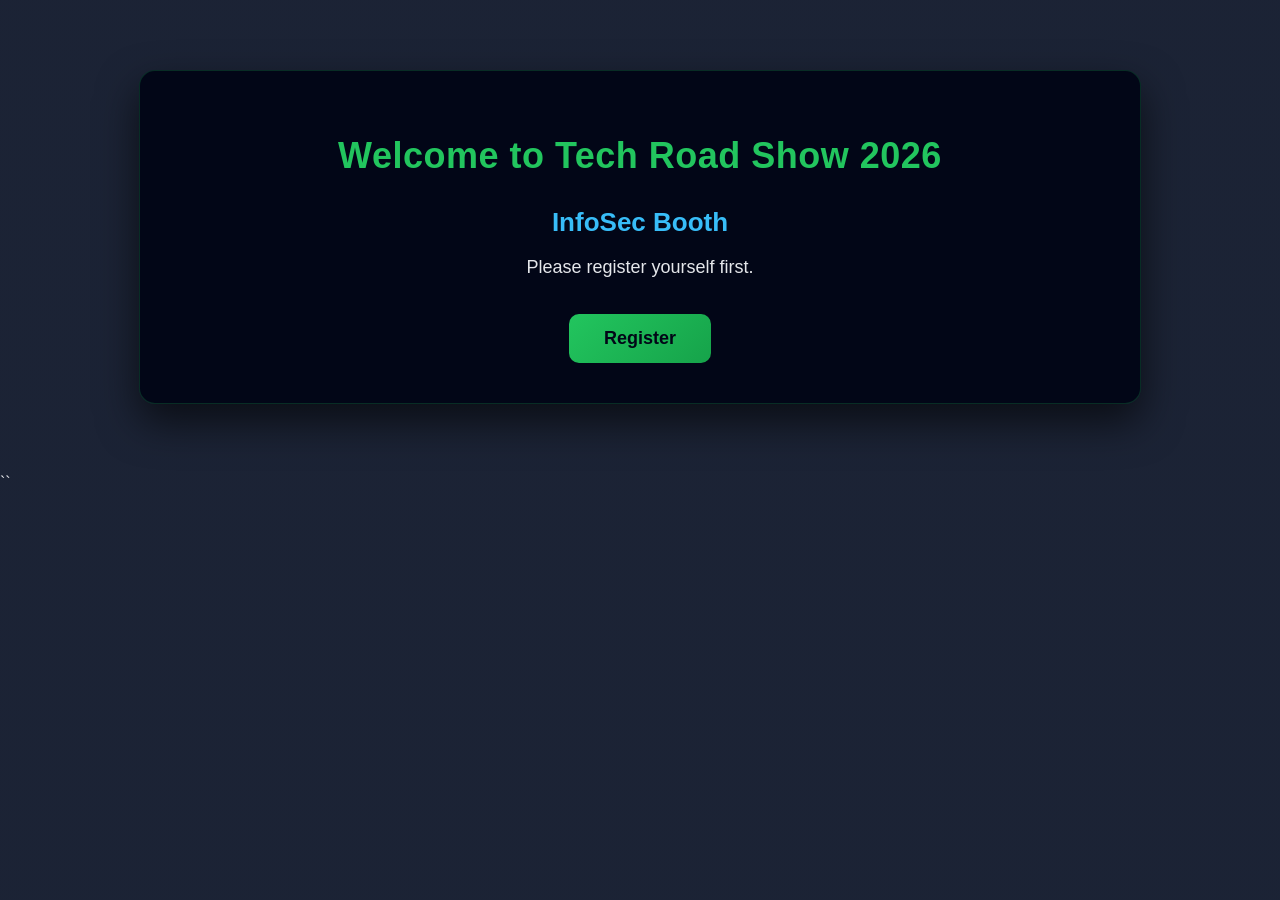
<file: index.html>
<!DOCTYPE html>
<html>
<head>
  <title>Tech Road Show 2026</title>
  <link rel="stylesheet" href="style.css">
</head>
<body>
  <div class="container">
    <h1>Welcome to Tech Road Show 2026</h1>
    <h2>InfoSec Booth</h2>
    <p>Please register yourself first.</p>

   
<a href="register.html">
  <button>Register</button>
</a>
  </div>
</body>
</html>
``
</file>
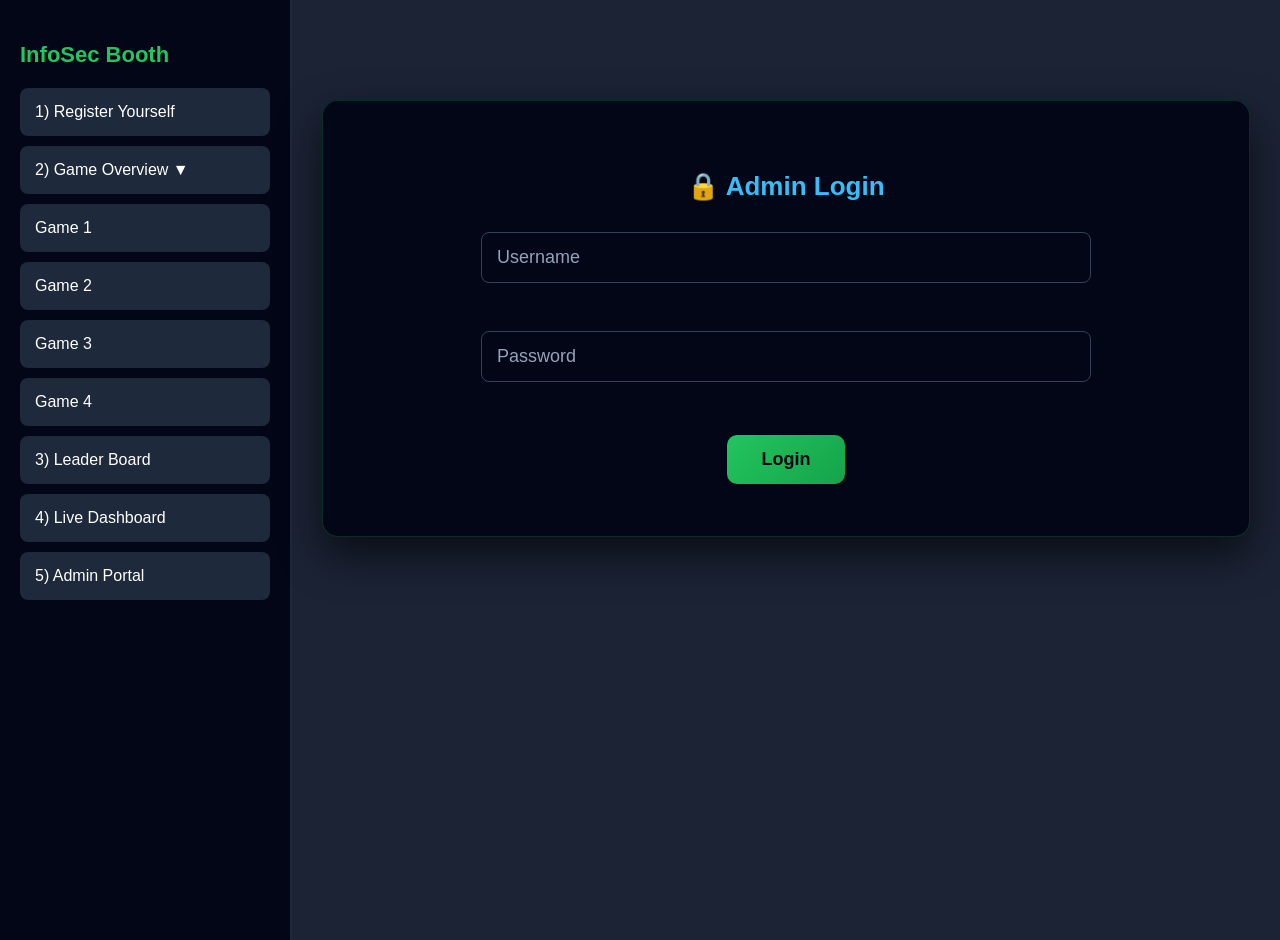
<file: admin.html>
<!DOCTYPE html>
<html>
<head>
<title>Admin Portal</title>
<link rel="stylesheet" href="style.css">
<script src="script.js"></script>
</head>

<body onload="checkUser()">

<div class="topbar" id="topbar"></div>

<div class="page-layout">

  <!-- Sidebar -->
  <div class="sidebar">
    <h3>InfoSec Booth</h3>

    <a href="register.html">1) Register Yourself</a>

    <a onclick="toggleGames()">2) Game Overview ▼</a>
    <div class="submenu" id="gameMenu">
      <a href="game.html">Game 1</a>
      <a href="game.html">Game 2</a>
      <a href="game.html">Game 3</a>
      <a href="game.html">Game 4</a>
    </div>

    <a href="leaderboard.html">3) Leader Board</a>
    <a href="#">4) Live Dashboard</a>
    <a href="admin.html">5) Admin Portal</a>
  </div>

  <!-- Content -->
  <div class="content">

    <!-- LOGIN -->
    <div class="container" id="loginSection">
      <h2>🔒 Admin Login</h2>

      <input type="text" id="adminUser" placeholder="Username"><br><br>
      <input type="password" id="adminPass" placeholder="Password"><br><br>

      <button onclick="adminLogin()">Login</button>

      <p id="loginError" style="color:red;"></p>
    </div>

    <!-- ADMIN PANEL -->
    <div class="container" id="adminPanel" style="display:none;">
      <h2>⚙️ Modify User Scores</h2>

      <!-- 🔍 SEARCH -->
      <h3>🔍 Search User</h3>
      <input id="searchInput" placeholder="Enter Name or User ID"><br><br>
      <button onclick="searchUser()">Search</button>

      <p id="searchResult" style="color:green;"></p>

      <hr>

      <!-- USER EDIT -->
      <input id="userid" placeholder="User ID"><br><br>

      <input id="g1" placeholder="Game 1 Score"><br><br>
      <input id="g2" placeholder="Game 2 Score"><br><br>
      <input id="g3" placeholder="Game 3 Score"><br><br>
      <input id="g4" placeholder="Game 4 Score"><br><br>

      <button onclick="updateScore()">Update Score</button>

      <p id="msg"></p>
    </div>

  </div>
</div>

<script>
// ✅ LOGIN
function adminLogin() {
  const user = document.getElementById("adminUser").value;
  const pass = document.getElementById("adminPass").value;

  if (user === "Superman" && pass === "Infosec$booth2026") {
    document.getElementById("loginSection").style.display = "none";
    document.getElementById("adminPanel").style.display = "block";
  } else {
    document.getElementById("loginError").innerText = "Invalid Credentials!";
  }
}


// ✅ SEARCH USER FROM API
function searchUser() {
  const query = document.getElementById("searchInput").value.toLowerCase();

  fetch("https://tech-roadshow-api.gk690842.workers.dev/leaderboard")
    .then(res => res.json())
    .then(data => {

      let user = data.find(u =>
        u.name.toLowerCase().includes(query) ||
        u.user_id.toLowerCase().includes(query)
      );

      if (user) {
        document.getElementById("searchResult").innerText =
          "✅ User Found: " + user.name;

        // Auto-fill fields
        document.getElementById("userid").value = user.user_id;

        // If individual game scores NOT available, divide approx
        document.getElementById("g1").value = "";
        document.getElementById("g2").value = "";
        document.getElementById("g3").value = "";
        document.getElementById("g4").value = "";
      } else {
        document.getElementById("searchResult").innerText = "❌ User not found";
      }
    });
}


// ✅ UPDATE SCORE
function updateScore() {
  const userId = document.getElementById("userid").value;

  const g1 = Number(document.getElementById("g1").value || 0);
  const g2 = Number(document.getElementById("g2").value || 0);
  const g3 = Number(document.getElementById("g3").value || 0);
  const g4 = Number(document.getElementById("g4").value || 0);

  let total = g1 + g2 + g3 + g4;

  // Store locally
  localStorage.setItem("score_" + userId, total);

  document.getElementById("msg").innerText =
    "✅ Score Updated for User: " + userId + " (Total: " + total + ")";
}

</script>

</body>
</html>
</file>
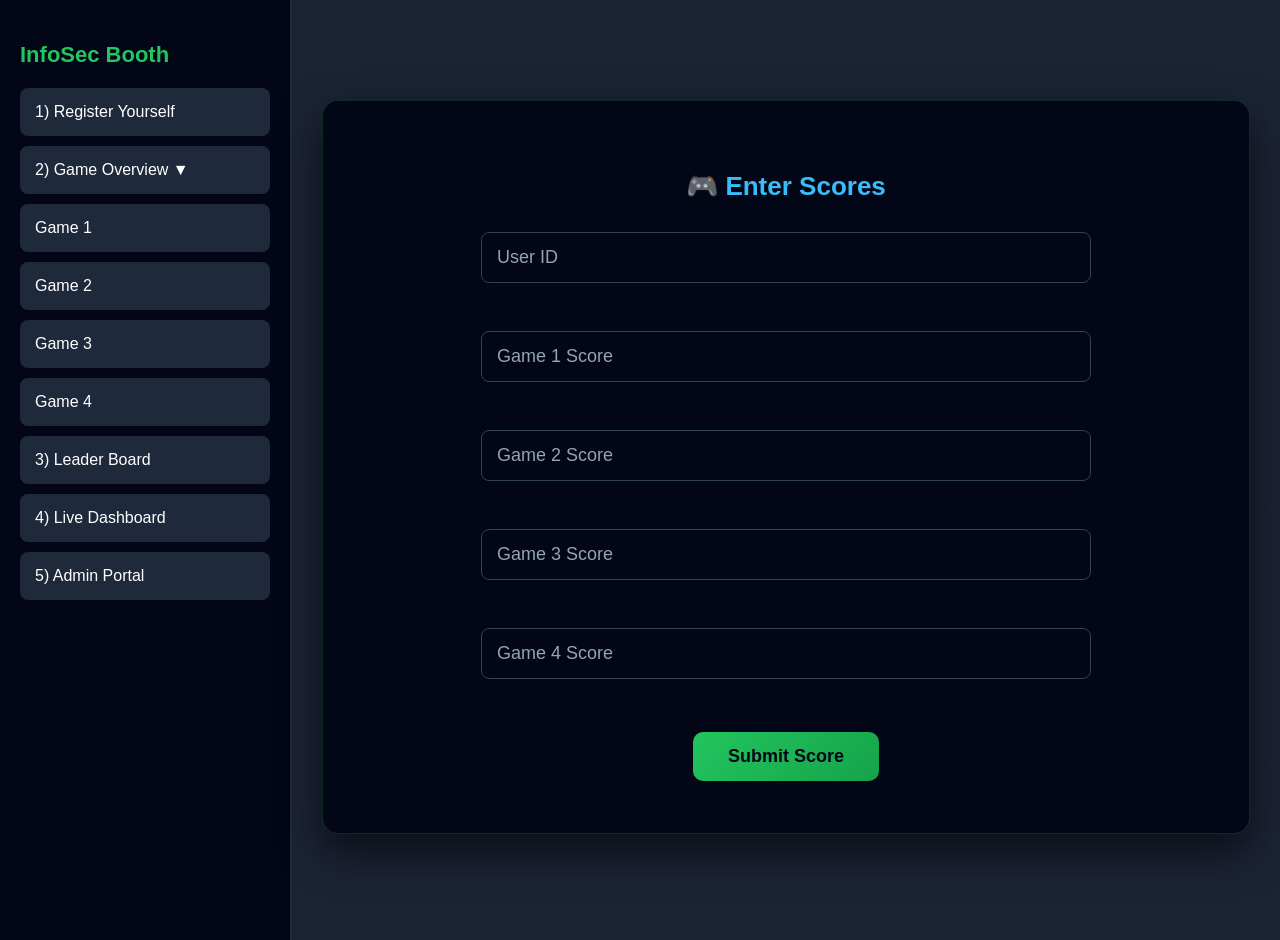
<file: game.html>
<!DOCTYPE html>
<html>
<head>
<title>Game</title>
<link rel="stylesheet" href="style.css">
</head>

<body onload="checkUser()">

<div class="topbar" id="topbar"></div>

<div class="page-layout">

  <!-- Sidebar -->
  <div class="sidebar">
    <h3>InfoSec Booth</h3>

    <a href="register.html">1) Register Yourself</a>

    <a onclick="toggleGames()">2) Game Overview ▼</a>

    <div class="submenu" id="gameMenu">
      <a href="game.html">Game 1</a>
      <a href="game.html">Game 2</a>
      <a href="game.html">Game 3</a>
      <a href="game.html">Game 4</a>
    </div>

    <a href="#">3) Leader Board</a>
    <a href="#">4) Live Dashboard</a>
    <a href="#">5) Admin Portal</a>
  </div>

  <!-- Content -->
  <div class="content">

    <div class="container">
      <h2>🎮 Enter Scores</h2>

      <input id="userid" placeholder="User ID"><br><br>
      <input id="g1" placeholder="Game 1 Score"><br><br>
      <input id="g2" placeholder="Game 2 Score"><br><br>
      <input id="g3" placeholder="Game 3 Score"><br><br>
      <input id="g4" placeholder="Game 4 Score"><br><br>

      <button onclick="submitScore()">Submit Score</button>

      <p id="msg"></p>
    </div>

  </div>

</div>

<script src="script.js"></script>

<script>
function submitScore() {
  let total =
    Number(g1.value) +
    Number(g2.value) +
    Number(g3.value) +
    Number(g4.value);

  localStorage.setItem("score", total);

  document.getElementById("msg").innerText = "✅ Score Saved Locally";
  checkUser();
}
</script>

</body>
</html>
</file>
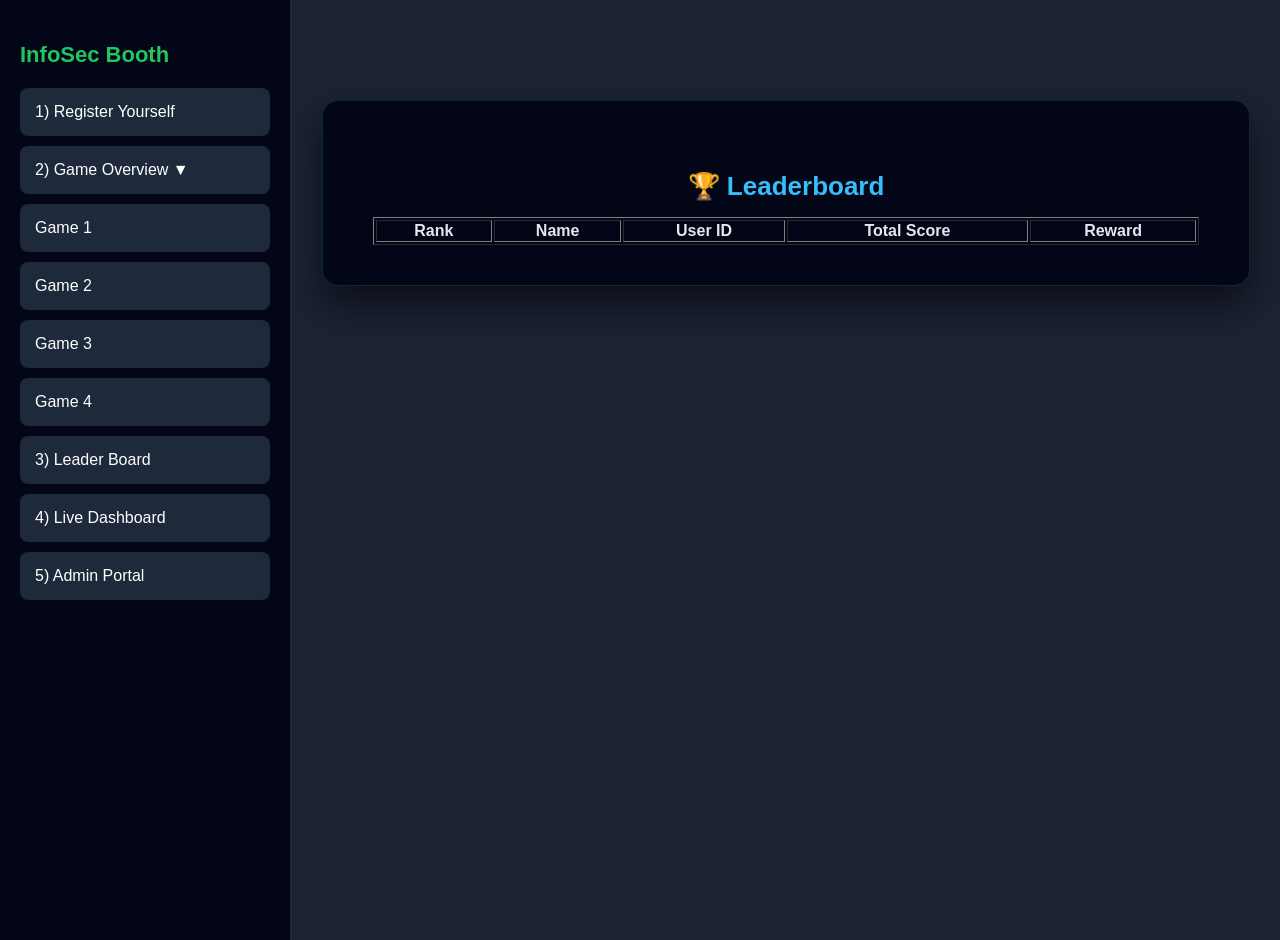
<file: leaderboard.html>
<!DOCTYPE html>
<html>
<head>
<title>Leaderboard</title>
<link rel="stylesheet" href="style.css">
</head>

<body onload="checkUser()">

<!-- Topbar -->
<div class="topbar" id="topbar"></div>

<div class="page-layout">

  <!-- Sidebar -->
  <div class="sidebar">
    <h3>InfoSec Booth</h3>

    <a href="register.html">1) Register Yourself</a>

    <a onclick="toggleGames()">2) Game Overview ▼</a>
    <div class="submenu" id="gameMenu">
      <a href="game.html">Game 1</a>
      <a href="game.html">Game 2</a>
      <a href="game.html">Game 3</a>
      <a href="game.html">Game 4</a>
    </div>

    <a href="leaderboard.html">3) Leader Board</a>
    <a href="#">4) Live Dashboard</a>
    <a href="#">5) Admin Portal</a>
  </div>

  <!-- Content -->
  <div class="content">
    <div class="container">
      <h2>🏆 Leaderboard</h2>

      <table border="1" width="100%">
        <thead>
          <tr>
            <th>Rank</th>
            <th>Name</th>
            <th>User ID</th>
            <th>Total Score</th>
            <th>Reward</th>
          </tr>
        </thead>
        <tbody id="tableBody"></tbody>
      </table>

    </div>
  </div>

</div>

<script src="script.js"></script>

<script>
fetch("https://tech-roadshow-api.gk690842.workers.dev/leaderboard")
.then(res => res.json())
.then(data => {
  const table = document.getElementById("tableBody");

  data.forEach((user, i) => {
    table.innerHTML += `
      <tr>
        <td>${i + 1}</td>
        <td>${user.name}</td>
        <td>${user.user_id}</td>
        <td>${user.total_score || 0}</td>
        <td>${user.gift}</td>
      </tr>
    `;
  });
});
</script>

</body>
</html>
</file>
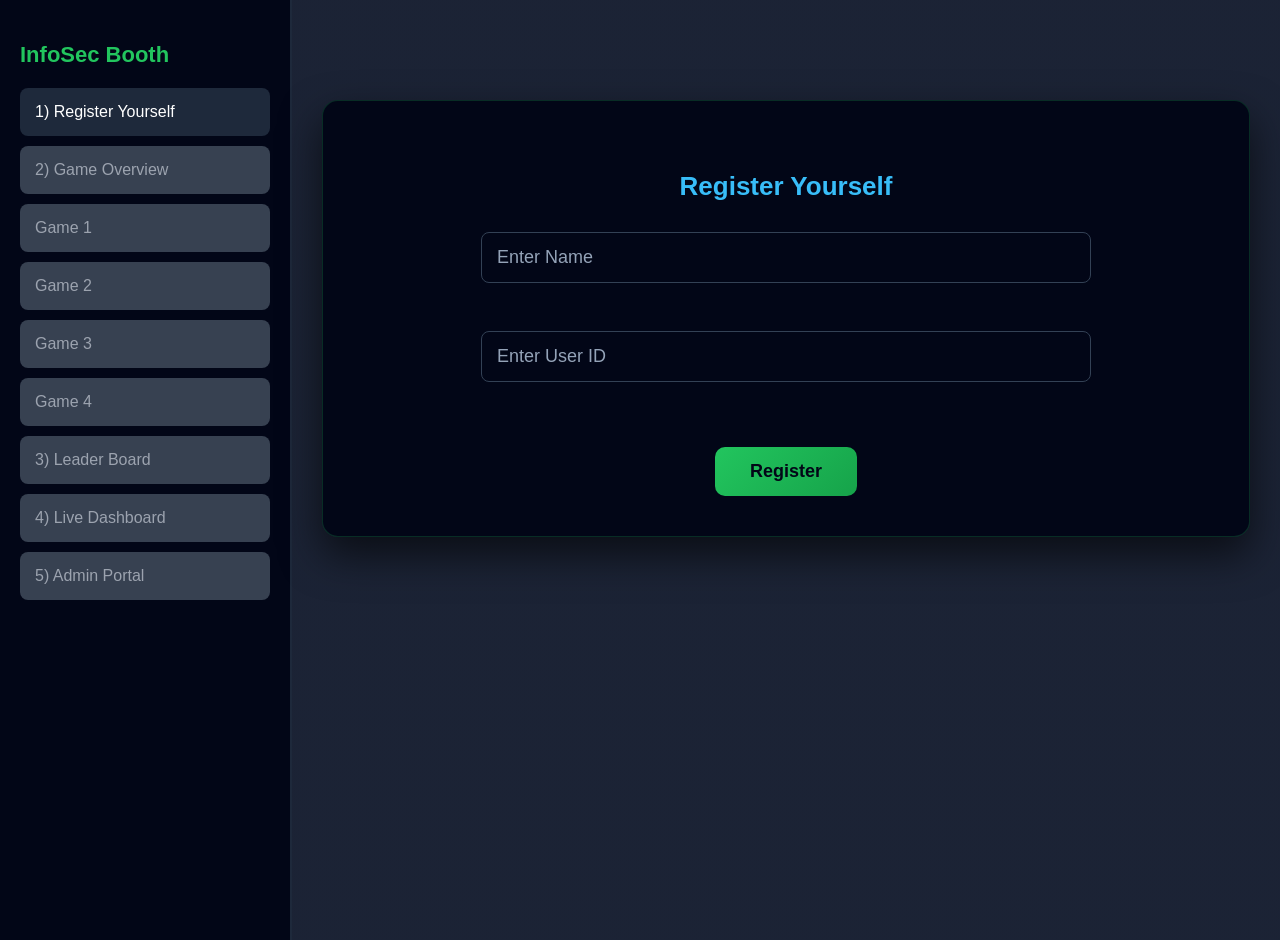
<file: register.html>
<!DOCTYPE html>
<html>
<head>
<title>Register</title>
<link rel="stylesheet" href="style.css">
</head>

<body>
<div class="page-layout">

  <!-- Sidebar -->
  <div class="sidebar">
    <h3>InfoSec Booth</h3>

    <a href="register.html">1) Register Yourself</a>

    <a class="disabled">2) Game Overview</a>
    <div class="submenu">
      <a class="disabled">Game 1</a>
      <a class="disabled">Game 2</a>
      <a class="disabled">Game 3</a>
      <a class="disabled">Game 4</a>
    </div>

    <a class="disabled">3) Leader Board</a>
    <a class="disabled">4) Live Dashboard</a>
    <a class="disabled">5) Admin Portal</a>
  </div>

  <!-- Content -->
  <div class="content">
    <div class="container">
      <h2>Register Yourself</h2>

      <input type="text" id="name" placeholder="Enter Name"><br><br>
      <input type="text" id="userid" placeholder="Enter User ID"><br><br>

      <p id="error" style="color:red;"></p>

      <button onclick="registerUser()">Register</button>
    </div>
  </div>

</div>

 <script src="script.js"></script>


</body>
</html>
</file>
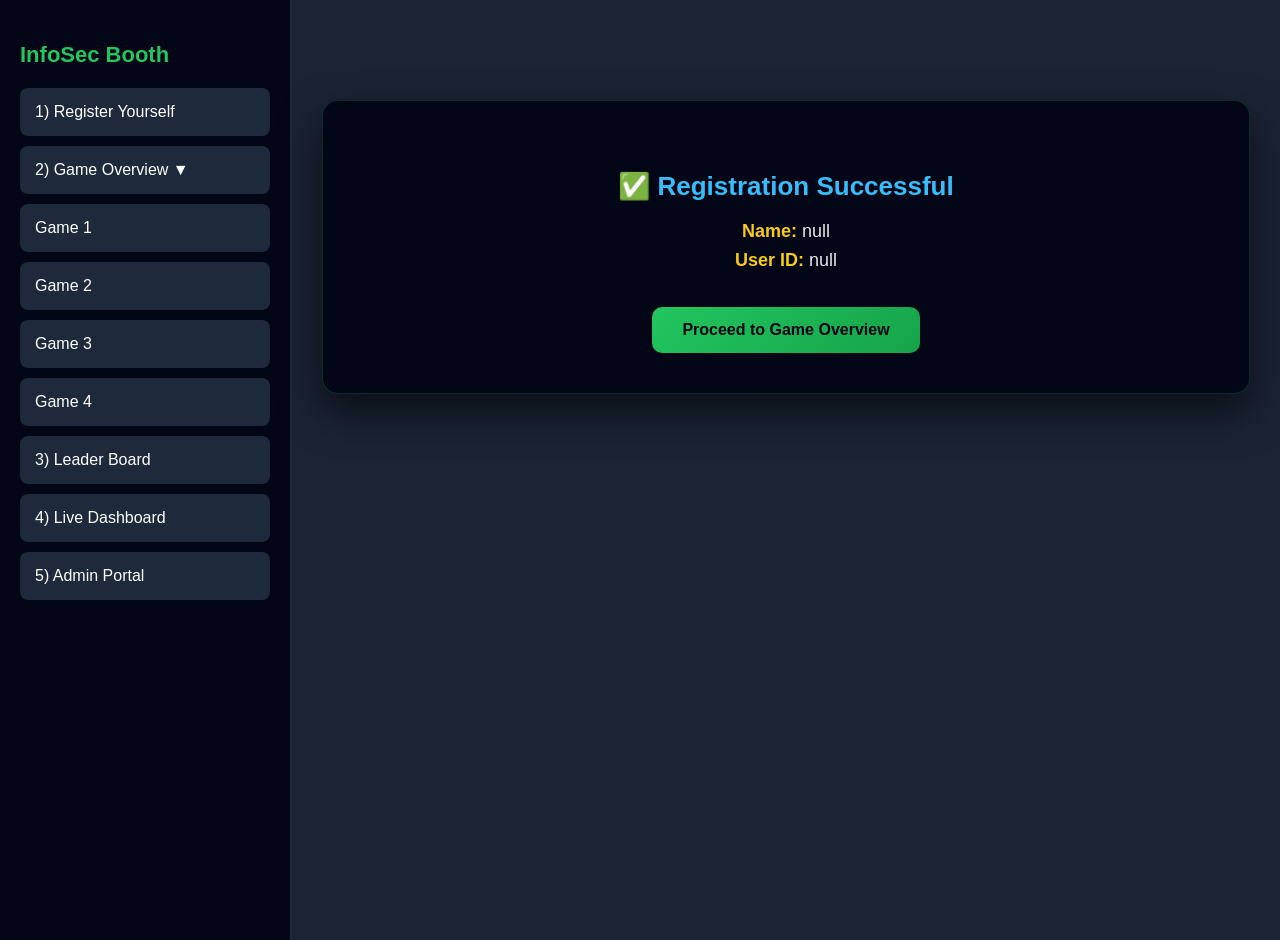
<file: success.html>
<!DOCTYPE html>
<html>
<head>
<title>Success</title>
<link rel="stylesheet" href="style.css">
</head>

<body onload="checkUser()">

<!-- Topbar -->
<div class="topbar" id="topbar"></div>

<div class="page-layout">

  <!-- Sidebar -->
  <div class="sidebar">
    <h3>InfoSec Booth</h3>

    <a href="register.html">1) Register Yourself</a>

    <a onclick="toggleGames()">2) Game Overview ▼</a>
    <div class="submenu" id="gameMenu">
      <a href="game.html">Game 1</a>
      <a href="game.html">Game 2</a>
      <a href="game.html">Game 3</a>
      <a href="game.html">Game 4</a>
    </div>

    <a href="leaderboard.html">3) Leader Board</a>
    <a href="#">4) Live Dashboard</a>
    <a href="#">5) Admin Portal</a>
  </div>

  <!-- Content -->
  <div class="content">
    <div class="container">
      <h2>✅ Registration Successful</h2>

      <p id="summary"></p>

   
<button class="main-btn" onclick="goToGameOverview()">
  Proceed to Game Overview
</button>

    </div>
  </div>

</div>

<script src="script.js"></script>

<script>
function goToGameOverview() {
  window.location.href = "game-overview.html";
}
</script>

<script>
const name = localStorage.getItem("username");
const userid = localStorage.getItem("userid");

document.getElementById("summary").innerHTML = `
  <strong>Name:</strong> ${name} <br>
  <strong>User ID:</strong> ${userid}
`;
</script>

</body>
</html>
</file>
<file: style.css>
/* -----------------------------
   Global Styles
------------------------------ */
body {
  margin: 0;
  padding: 0;
  font-family: "Segoe UI", Arial, sans-serif;
  background: linear-gradient(
      rgba(15, 23, 42, 0.95),
      rgba(15, 23, 42, 0.95)
    ),
    url("https://www.transparenttextures.com/patterns/circuit-board.png");
  background-size: cover;
  color: #e5e7eb;
}

/* -----------------------------
   Main Container (Desktop)
------------------------------ */
.container {
  max-width: 900px;
  margin: 70px auto;
  padding: 40px 50px;
  background: linear-gradient(145deg, #020617, #020617);
  border-radius: 16px;
  text-align: center;
  box-shadow: 0 18px 40px rgba(0, 0, 0, 0.6);
  border: 1px solid rgba(34, 197, 94, 0.2);
}

/* -----------------------------
   Headings
------------------------------ */
h1 {
  font-size: 36px;
  margin-bottom: 10px;
  color: #22c55e;
  letter-spacing: 0.5px;
}

h2 {
  font-size: 26px;
  margin-top: 30px;
  margin-bottom: 15px;
  color: #38bdf8;
}

h3 {
  font-size: 22px;
  color: #a5f3fc;
}

/* -----------------------------
   Text & Paragraphs
------------------------------ */
p {
  font-size: 18px;
  line-height: 1.6;
  margin: 12px 0;
  color: #e5e7eb;
}

strong {
  color: #facc15;
}

/* -----------------------------
   Lists (Games / Rewards)
------------------------------ */
ul {
  list-style: none;
  padding: 0;
  margin: 25px 0;
}

ul li {
  font-size: 18px;
  background: rgba(30, 41, 59, 0.7);
  margin: 10px 0;
  padding: 15px 20px;
  border-radius: 8px;
  border-left: 5px solid #22c55e;
  text-align: left;
}

/* -----------------------------
   Input Fields
------------------------------ */
input,
textarea {
  width: 70%;
  padding: 14px 15px;
  margin: 15px 0;
  font-size: 18px;
  border-radius: 8px;
  border: 1px solid #334155;
  background: #020617;
  color: #e5e7eb;
}

input::placeholder,
textarea::placeholder {
  color: #94a3b8;
}

input:focus,
textarea:focus {
  outline: none;
  border-color: #22c55e;
  box-shadow: 0 0 0 3px rgba(34, 197, 94, 0.25);
}

/* -----------------------------
   Buttons
------------------------------ */
button {
  padding: 14px 35px;
  margin-top: 20px;
  font-size: 18px;
  font-weight: 600;
  border-radius: 10px;
  border: none;
  background: linear-gradient(135deg, #22c55e, #16a34a);
  color: #020617;
  cursor: pointer;
  transition: all 0.3s ease;
}

button:hover {
  background: linear-gradient(135deg, #16a34a, #15803d);
  transform: translateY(-2px);
  box-shadow: 0 10px 20px rgba(34, 197, 94, 0.35);
}

button:disabled {
  background: #334155;
  color: #cbd5f5;
  cursor: not-allowed;
}

/* -----------------------------
   Error / Alert Messages
------------------------------ */
.error {
  color: #f87171;
  font-size: 16px;
  font-weight: 500;
  margin-top: 10px;
}

/* -----------------------------
   Success Highlight
------------------------------ */
.success {
  color: #22c55e;
  font-size: 20px;
  font-weight: 600;
}

/* -----------------------------
   Divider
------------------------------ */
hr {
  border: none;
  height: 1px;
  margin: 30px 0;
  background: linear-gradient(to right, transparent, #22c55e, transparent);
}

/* -----------------------------
   Footer / Note Text
------------------------------ */
em {
  font-size: 16px;
  color: #94a3b8;
}

/* -----------------------------
   Desktop‑Only Optimization
------------------------------ */
@media (max-width: 768px) {
  .container {
    max-width: 95%;
    padding: 30px;
  }

  h1 {
    font-size: 30px;
  }
}

/* Sidebar Layout */
.page-layout {
  display: flex;
}

/* Sidebar */
.sidebar {
  width: 250px;
  background: #020617;
  padding: 20px;
  height: 100vh;
  border-right: 2px solid #1e293b;
}

.sidebar h3 {
  color: #22c55e;
  margin-bottom: 20px;
}

.sidebar a {
  display: block;
  padding: 15px;
  margin-bottom: 10px;
  background: #1e293b;
  color: white;
  text-decoration: none;
  border-radius: 8px;
  font-size: 16px;
}

.sidebar a:hover {
  background: #22c55e;
  color: black;
}

/* Disabled Menu */
.sidebar .disabled {
  background: #374151;
  color: #9ca3af;
  pointer-events: none;
  cursor: not-allowed;
}

/* Content Area */
.content {
  flex: 1;
  padding: 30px;
}

button {
  pointer-events: auto !important;
  opacity: 1 !important;
}


/* ✅ MAIN BUTTON FIX */
.main-btn {
  background-color: #22c55e;
  color: #020617;   /* ✅ Dark text so it is visible */
  padding: 14px 30px;
  border-radius: 10px;
  font-size: 16px;
  font-weight: bold;
  border: none;
  cursor: pointer;
  display: inline-block;
  margin-top: 20px;
}

.main-btn:hover {
  background-color: #16a34a;
  color: #020617;
}
</file>
